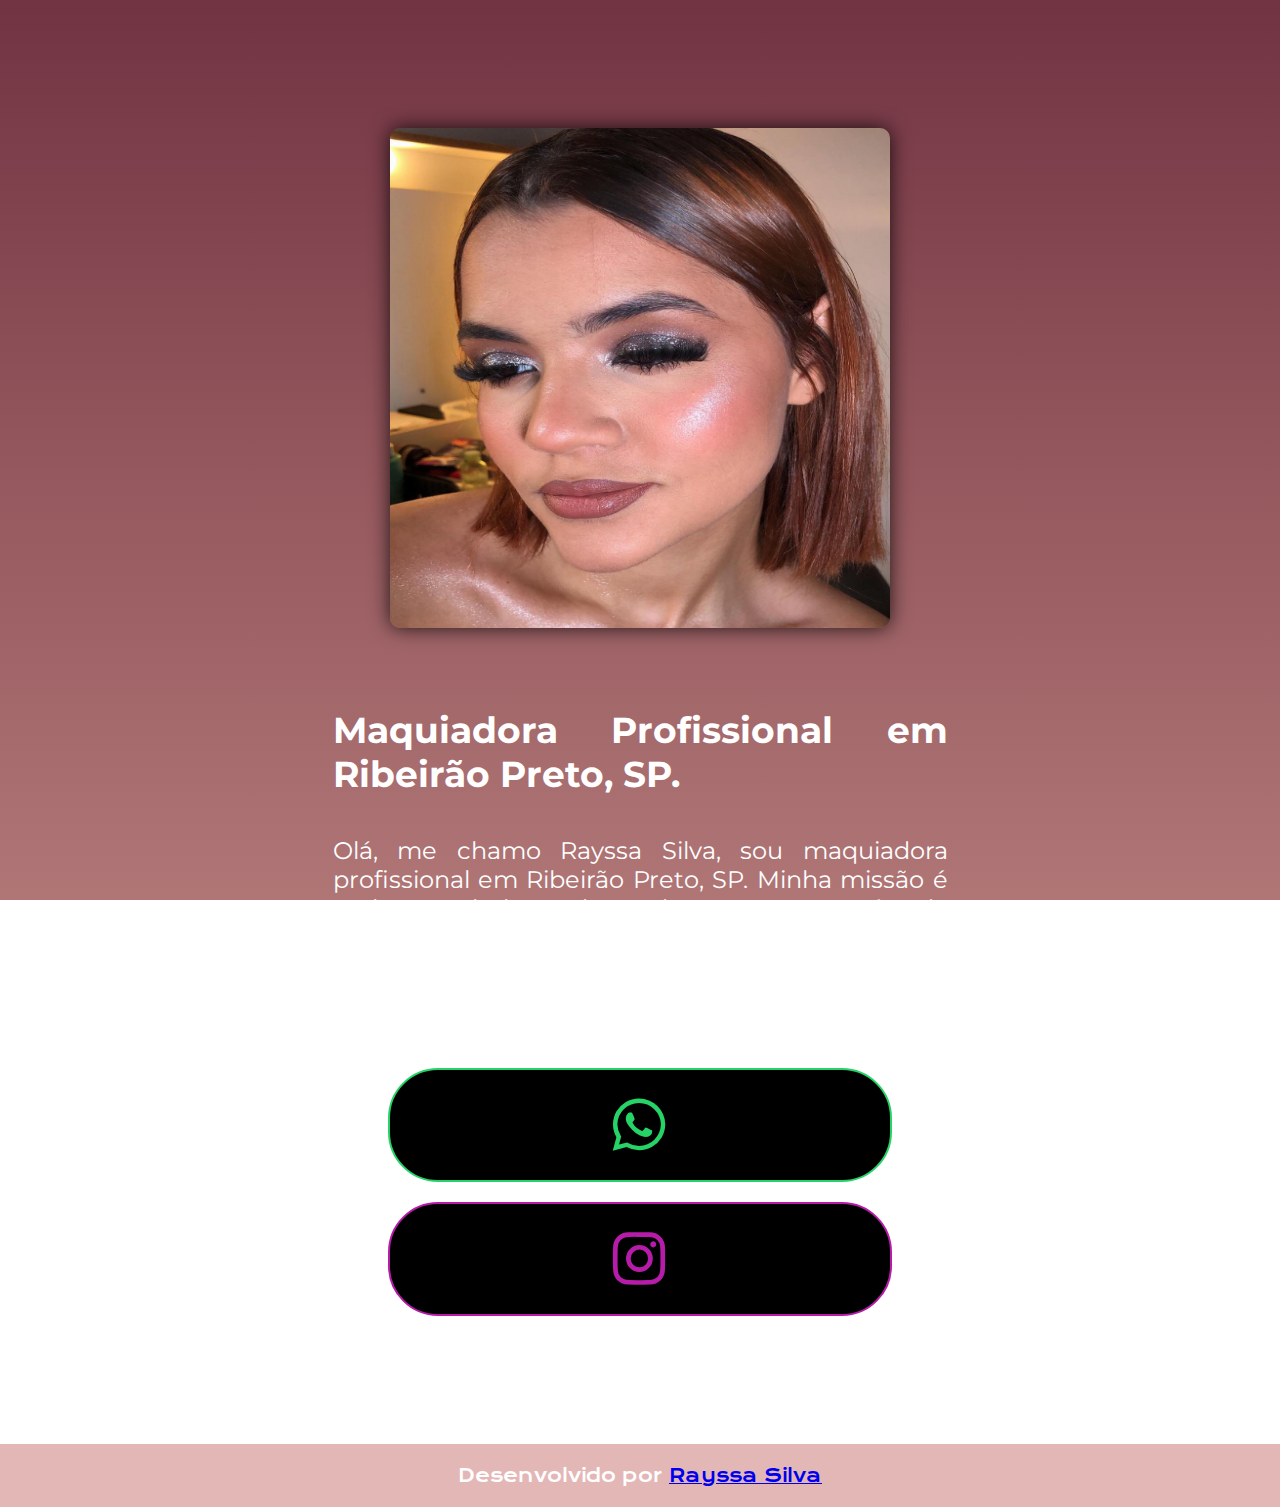
<file: DBZportfolio/index.html>
<!DOCTYPE html>
<html lang="pt-br">
<head>
    <meta charset="UTF-8">
    <meta name="viewport" content="width=device-width, initial-scale=1.0">
    <title>Portfólio Rayssa</title>
    <link rel="stylesheet" href="style.css">
    <link rel="stylesheet" href="https://cdnjs.cloudflare.com/ajax/libs/font-awesome/6.0.0-beta3/css/all.min.css">
</head>
<body>
        <header></header>
        <main class="conteudo">
            <section class="apresentacao-conteudo">
                <h1 class="apresentacao-conteudo-titulo">
                    Maquiadora Profissional em Ribeirão Preto, SP. <strong class="titulo-destaque"></strong>
                </h1>
                
                <p class="apresentacao-conteudo-paragrafo"> Olá, me chamo Rayssa Silva, sou maquiadora profissional em Ribeirão Preto, SP. Minha missão é realçar a beleza de cada pessoa através da maquiagem. Ofereço atendimento à domicílio para sua comodidade. Vai ser um prazer te atender!</p>

                <div class="apresentacao-links">
                    <h2>Entre em contato</h2>


                    <a class="botao4" href="https://wa.me/5516993369520" target="_blank">
                        <i class="fab fa-whatsapp"></i>
                    </a>

                    <a class="botao5" href="https://www.instagram.com/rayssa_silvamakeup/">
                        <i class="fab fa-instagram"></i>
                    </a>
                    
                </div>

            </section>
                <img class = "imagem" src="IMG-20230816-WA0020.jpg" alt="">
            </main>
            <footer class="rodape">
                <p>Desenvolvido por <a href="https://github.com/rayszaaaa">Rayssa Silva</a></p>
         </footer>
        
    
</body>
</html>
</file>
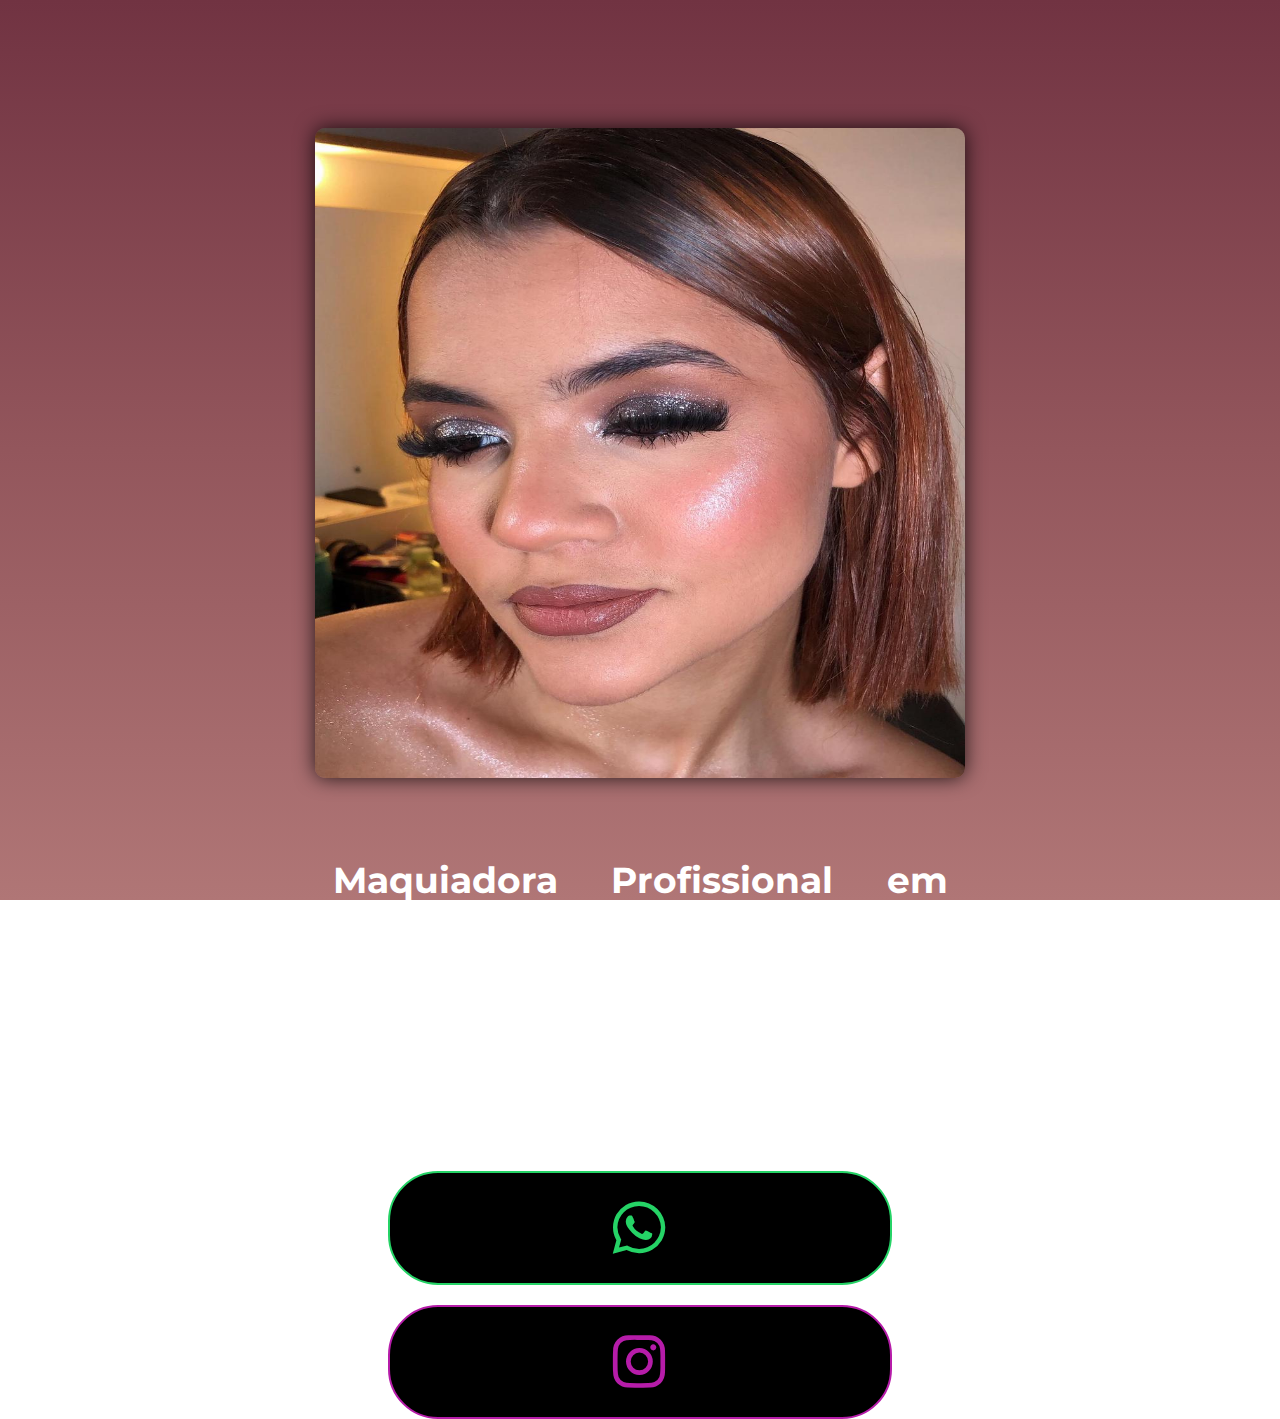
<file: Rayssa Portifolio/DBZportfolio/index.html>
<!DOCTYPE html>
<html lang="pt-br">
<head>
    <meta charset="UTF-8">
    <meta name="viewport" content="width=device-width, initial-scale=1.0">
    <title>Portfólio Dev Goku</title>
    <link rel="stylesheet" href="style.css">
    <link rel="stylesheet" href="https://cdnjs.cloudflare.com/ajax/libs/font-awesome/6.0.0-beta3/css/all.min.css">
</head>
<body>
        <header></header>
        <main class="conteudo">
            <section class="apresentacao-conteudo">
                <h1 class="apresentacao-conteudo-titulo">
                    Maquiadora Profissional em Ribeirão Preto, SP. <strong class="titulo-destaque"></strong>
                </h1>
                
                <p class="apresentacao-conteudo-paragrafo"> Olá, me chamo Rayssa Silva, sou maquiadora profissional em Ribeirão Preto, SP. Minha missão é realçar a beleza de cada pessoa através da maquiagem. Ofereço atendimento à domicílio para sua comodidade. Vai ser um prazer te atender!</p>

                <div class="apresentacao-links">



                    <a class="botao4" href="https://wa.me/5516993369520" target="_blank">
                        <i class="fab fa-whatsapp"></i>
                    </a>

                    <a class="botao5" href="https://www.instagram.com/rayssa_silvamakeup/">
                        <i class="fab fa-instagram"></i>
                    </a>
                    
                </div>

            </section>
                <img class = "imagem" src="IMG-20230816-WA0020.jpg" alt="">
            </main>
        <footer></footer>
    
</body>
</html>
</file>
<file: DBZportfolio/style.css>
/* Importa duas fontes do Google Fonts: Krona One e Montserrat */
@import url('https://fonts.googleapis.com/css2?family=Krona+One&family=Montserrat&display=swap');

/* Define estilos para todos os elementos, zerando margens e preenchimentos */
* {
    margin: 0;
    padding: 0;
}

/* Estilos para o elemento <body> */
body {
    /* Define a altura do corpo como 100% da altura visível da janela (viewport) */
    height: 100vh;

    /* Cria um gradiente de cores de cima para baixo como plano de fundo */
    background: linear-gradient(to bottom, #713342, #93565c, #b07676);

    /* Define o tamanho de fundo para cobrir toda a área disponível */
    background-size: cover;

    /* Impede a repetição do plano de fundo ao longo dos eixos */
    background-repeat: no-repeat;

    /* Fixa o plano de fundo para que ele não role com o conteúdo da página */
    background-attachment: fixed;

    /* Remove margens para o corpo */
    margin: 0;

    /* Define a cor do texto dentro do corpo como branco */
    color: white;
}


/* Define a cor do texto para elementos com a classe .titulo-destaque como d38b06 (laranja) */
.titulo-destaque {
    color: #d38b06;
}

/* Estilos para elementos com a classe .conteudo */
.conteudo {
    /* Define a altura do elemento como automática (ajustada ao conteúdo) */
    height: auto;

    /* Define a direção dos elementos filhos como coluna (de cima para baixo) */
    flex-direction: column;

    /* Define uma margem ao redor do elemento de 10% */
    margin: 10%;

    /* Transforma o elemento em um contêiner flexível */
    display: flex;

    /* Alinha os itens verticalmente no centro do contêiner */
    align-items: center;

    /* Distribui o espaço restante entre os itens horizontalmente */
    justify-content: space-between;
}

/* Estilos para elementos com a classe .apresentacao-conteudo */
.apresentacao-conteudo {
    /* Define a largura do elemento como 615px */
    width: 615px;

    /* Transforma o elemento em um contêiner flexível com direção de coluna */
    display: flex;
    flex-direction: column;

    /* Centraliza verticalmente os elementos dentro do contêiner */
    justify-content: center;

    /* Centraliza horizontalmente os elementos dentro do contêiner */
    align-items: center;

    /* Centraliza o alinhamento do texto dentro do contêiner */
    text-align: center;

    /* Define a altura do elemento como automática (ajustada ao conteúdo) */
    height: auto;

    /* Define o espaçamento entre os elementos filhos como 40px */
    gap: 40px;

    /* Define a ordem do elemento como 2 na ordem de exibição */
    order: 2;
}

/* Estilos para elementos com a classe .apresentacao-conteudo-titulo */
.apresentacao-conteudo-titulo {
    /* Define o tamanho da fonte como 36px */
    font-size: 36px;

    /* Define a família de fontes como 'Krona One' com fallback para sans-serif */
    font-family: 'Montserrat', sans-serif;

    /* Alinha o texto justificado */
    text-align: justify;
}

/* Estilos para elementos com a classe .apresentacao-conteudo-paragrafo */
.apresentacao-conteudo-paragrafo {
    /* Define o tamanho da fonte como 24px */
    font-size: 24px;

    /* Define a família de fontes como 'Montserrat' com fallback para sans-serif */
    font-family: 'Montserrat', sans-serif;

    /* Alinha o texto justificado */
    text-align: justify;
}


/* Iniciando estilização da ancora1 (botao1) */

/* Estilos para elementos com a classe .apresentacao-links */
.apresentacao-links {
    /* Define a largura do elemento como 500px */
    width: 500px;

    /* Transforma o elemento em um contêiner flexível com direção de coluna */
    display: flex;
    flex-direction: column;

    /* Centraliza horizontalmente os elementos dentro do contêiner */
    align-items: center;

    /* Define o espaçamento entre os elementos filhos como 20px */
    gap: 20px;
}

/* Estilos para elementos com a classe .botao1 */
.botao1 {
    /* Define a cor de fundo como preto */
    background-color: #000;

    /* Define a cor do texto como laranja */
    color: #ff5500;

    /* Define a largura do elemento como 500px */
    width: 500px;

    /* Define a altura do elemento como 80px */
    height: 80px;

    /* Alinha o texto ao centro horizontalmente */
    text-align: center;

    /* Alinha os itens verticalmente ao centro */
    align-items: center;

    /* Adiciona uma borda de 2px sólida laranja */
    border: 2px solid #ff5500;

    /* Define um raio de borda de 50px para criar um botão circular */
    border-radius: 50px;

    /* Define o tamanho da fonte como 36px */
    font-size: 36px;

    /* Adiciona preenchimento de 15px vertical e 0 horizontal */
    padding: 15px 0;

    /* Remove a decoração de texto (sublinhado) */
    text-decoration: none;

    /* Define a família de fontes como 'Rock Salt' com fallback para cursive */
    font-family: 'Rock Salt', cursive;

    /* Define um espaçamento entre as letras */
    letter-spacing: 2px;

    /* Transforma o texto em letras maiúsculas */
    text-transform: uppercase;

    /* Define a posição como relativa para uso de posicionamento absoluto */
    position: relative;

    /* Define o overflow como escondido para recortar conteúdo extra */
    overflow: hidden;
}


/* Pseudo-elemento ::before para elementos com a classe .botao1 */
.botao1::before {
    /* Adiciona um conteúdo vazio ao pseudo-elemento */
    content: "";

    /* Define a posição como absoluta para posicionamento personalizado */
    position: absolute;

    /* Define a posição superior do pseudo-elemento como 0 */
    top: 0;

    /* Define a posição esquerda do pseudo-elemento como -100% (fora da tela) */
    left: -100%;

    /* Define a largura do pseudo-elemento como 100% */
    width: 100%;

    /* Define a altura do pseudo-elemento como 100% */
    height: 100%;

    /* Cria um gradiente linear de 45 graus para o fundo do pseudo-elemento */
    background: linear-gradient(45deg, transparent, #ff5500);

    /* Adiciona uma transição suave de 0.5 segundos */
    transition: 0.5s;
}

/* Pseudo-elemento ::before ao passar o mouse sobre elementos com a classe .botao1 */
.botao1:hover::before {
    /* Move o pseudo-elemento completamente para a direita */
    left: 100%;
}

/* Elemento <i> dentro de elementos com a classe .botao1 */
.botao1 i {
    /* Define a posição como absoluta para posicionamento personalizado */
    position: absolute;

    /* Centraliza horizontalmente na metade do elemento pai */
    left: 50%;

    /* Centraliza verticalmente na metade do elemento pai */
    top: 50%;

    /* Move o elemento <i> 50% para a esquerda e 50% para cima */
    transform: translate(-50%, -50%);

    /* Define o tamanho da fonte como 60px */
    font-size: 60px;
}


/* fim da estilização ancora 1(botao1) */

/* Inicio da estilização ancora 2(botao2) */

.botao2 {
    background-color: #000;
    color: #0077B5; /* Cor padrão do LinkedIn */
    width: 500px;
    height: 80px;
    align-items: center;
    text-align: center;
    border: 2px solid #0077B5;
    border-radius: 50px;
    font-size: 36px;
    padding: 15px 0;
    text-decoration: none;
    font-family: 'Rock Salt', cursive;
    letter-spacing: 2px;
    text-transform: uppercase;
    position: relative;
    overflow: hidden;
}

.botao2::before {
    content: "";
    position: absolute;
    top: 0;
    left: -100%;
    width: 100%;
    height: 100%;
    background: linear-gradient(45deg, transparent, #0077B5);
    transition: 0.5s;
}

.botao2:hover::before {
    left: 100%;
}

.botao2 i {
    position: absolute;
    font-size: 60px;
    left: 50%;
    top: 50%;
    transform: translate(-50%, -50%);
}

/* fim da estilização ancora2(botao2) */

/* inicio estilizaçãp ancora3(botao3) */

.botao3 {
    background-color: #000;
    align-items: center;
    color: #333; /* Cor padrão do GitHub */
    width: 500px;   
    height: 80px; 
    display: flex;
    align-items: center;
    justify-content: center;
    border: 2px solid #333;
    border-radius: 50px;
    font-size: 24px;
    padding: 15px 0;
    text-decoration: none;
    font-family: 'Rock Salt', cursive;
    letter-spacing: 2px;
    text-transform: uppercase;
    position: relative;
    overflow: hidden;
}

.botao3::before {
    content: "";
    position: absolute;
    top: 0;
    left: -100%;
    width: 100%;
    height: 100%;
    background: linear-gradient(45deg, transparent, #333);
    transition: 0.5s;
}

.botao3:hover::before {
    left: 100%;
}

.botao3 i {
    position: absolute;
    font-size: 60px;
    left: 50%;
    top: 50%;
    transform: translate(-50%, -50%);
}

/* fim da estilização ancora3(botao3) */

/* inicio estilização ancora4(botao4) */

.botao4 {
    background-color: #000;
    align-items: center;
    color: #25D366; /* Cor padrão do WhatsApp */
    width: 500px;   
    height: 80px; 
    display: flex;
    align-items: center;
    justify-content: center;
    border: 2px solid#25D366;
    border-radius: 50px;
    font-size: 24px;
    padding: 15px 0;
    text-decoration: none;
    font-family: 'Rock Salt', cursive;
    letter-spacing: 2px;
    text-transform: uppercase;
    position: relative;
    overflow: hidden;
}

.botao4::before {
    content: "";
    position: absolute;
    top: 0;
    left: -100%;
    width: 100%;
    height: 100%;
    background: linear-gradient(45deg, transparent, #25D366);
    transition: 0.5s;
}

.botao4:hover::before {
    left: 100%;
}

.botao4 i {
    position: absolute;
    font-size: 60px;
    left: 50%;
    top: 50%;
    transform: translate(-50%, -50%);
}

/* fim estilização ancora4(botao4) */

/* inicio estilização ancora5(botao5) */

.botao5 {
    background-color: #000;
    align-items: center;
    color: #b61ca9; /* Cor padrão do Instagram */
    width: 500px;   
    height: 80px; 
    display: flex;
    align-items: center;
    justify-content: center;
    border: 2px solid#b61ca9;
    border-radius: 50px;
    font-size: 24px;
    padding: 15px 0;
    text-decoration: none;
    font-family: 'Rock Salt', cursive;
    letter-spacing: 2px;
    text-transform: uppercase;
    position: relative;
    overflow: hidden;
}

.botao5::before {
    content: "";
    position: absolute;
    top: 0;
    left: -100%;
    width: 100%;
    height: 100%;
    background: linear-gradient(45deg, transparent, #2a0887);
    transition: 0.5s;
}

.botao5:hover::before {
    left: 100%;
}

.botao5 i {
    position: absolute;
    font-size: 60px;
    left: 50%;
    top: 50%;
    transform: translate(-50%, -50%);
}

/* fim estilização ancora5(botao5) */

/* inicio estilização imagem */

/* Estilos para elementos com a classe .imagem */
.imagem {
    /* Define a largura máxima do elemento como 100% */
    max-width: 100%;

    /* Define a largura do elemento como 650px */
    width: 500px;

    /* Define a altura do elemento como 650px */
    height: 500px;

    /* Alinha o conteúdo ao centro horizontalmente */
    text-align: center;

    /* Alinha os itens verticalmente ao centro */
    align-items: center;

    /* Adiciona curvatura nos cantos do elemento */
    border-radius: 10px;

    /* Adiciona uma sombra suave ao elemento */
    box-shadow: 0px 0px 20px rgba(0, 0, 0, 0.8);

    /* Adiciona uma transição suave à escala do elemento */
    transition: transform 0.3s ease-in-out;

    /* Define a posição como relativa para uso de posicionamento absoluto */
    position: relative;

    /* Define o overflow como escondido para recortar conteúdo extra */
    overflow: hidden;

    /* Define a ordem do elemento como 1 na ordem de exibição */
    order: 1;

    /* Adiciona margem inferior de 80px */
    margin-bottom: 80px;
}

/* Elemento <img> dentro de elementos com a classe .imagem */
.imagem img {
    /* Faz a imagem se ajustar mantendo a proporção */
    object-fit: cover;

    /* Torna a imagem um elemento de bloco */
    display: block;

    /* Define a largura e a altura como 100% para preencher o elemento pai */
    width: 100%;
    height: 100%;
}

/* Pseudo-elementos ::before e ::after para elementos com a classe .imagem */
.imagem::before,
.imagem::after {
    /* Adiciona um conteúdo vazio aos pseudo-elementos */
    content: "";

    /* Define a posição como absoluta para posicionamento personalizado */
    position: absolute;

    /* Define a largura e a altura dos pseudo-elementos como 10px */
    width: 10px;
    height: 10px;

    /* Adiciona uma borda de 2px sólida laranja aos pseudo-elementos */
    border: 2px solid #ff5500;

    /* Define o fundo dos pseudo-elementos como transparente */
    background-color: transparent;
}

/* Pseudo-elemento ::before ao canto superior esquerdo do elemento com a classe .imagem */
.imagem::before {
    /* Posiciona o pseudo-elemento no canto superior esquerdo */
    top: 0;
    left: 0;

    /* Adiciona curvatura de borda no canto superior esquerdo */
    border-top-left-radius: 10px;

    /* Define as larguras das bordas do pseudo-elemento */
    border-width: 2px 0 0 2px;
}

/* Pseudo-elemento ::after ao canto inferior direito do elemento com a classe .imagem */
.imagem::after {
    /* Posiciona o pseudo-elemento no canto inferior direito */
    bottom: 0;
    right: 0;

    /* Adiciona curvatura de borda no canto inferior direito */
    border-bottom-right-radius: 10px;

    /* Define as larguras das bordas do pseudo-elemento */
    border-width: 0 2px 2px 0;
}

/* Efeito ao passar o mouse sobre elementos com a classe .imagem */
.imagem:hover {
    /* Aumenta a escala do elemento em 10% */
    transform: scale(1.1);
}


.rodape{
    color:white;
    background-color: #e4b7b7;
    display: flex;
    align-items: center;
    justify-content: center;
    text-align: center;
    font-family: 'Krona One', sans-serif;
    font-size: 18px;
    font-weight: 400;
    padding: 20px;
}

.rodape a:hover{
    color: #a37179;
}
</file>
<file: Rayssa Portifolio/DBZportfolio/style.css>
/* Importa duas fontes do Google Fonts: Krona One e Montserrat */
@import url('https://fonts.googleapis.com/css2?family=Krona+One&family=Montserrat&display=swap');

/* Define estilos para todos os elementos, zerando margens e preenchimentos */
* {
    margin: 0;
    padding: 0;
}

/* Estilos para o elemento <body> */
body {
    /* Define a altura do corpo como 100% da altura visível da janela (viewport) */
    height: 100vh;

    /* Cria um gradiente de cores de cima para baixo como plano de fundo */
    background: linear-gradient(to bottom, #713342, #93565c, #b07676);

    /* Define o tamanho de fundo para cobrir toda a área disponível */
    background-size: cover;

    /* Impede a repetição do plano de fundo ao longo dos eixos */
    background-repeat: no-repeat;

    /* Fixa o plano de fundo para que ele não role com o conteúdo da página */
    background-attachment: fixed;

    /* Remove margens para o corpo */
    margin: 0;

    /* Define a cor do texto dentro do corpo como branco */
    color: white;
}


/* Define a cor do texto para elementos com a classe .titulo-destaque como d38b06 (laranja) */
.titulo-destaque {
    color: #d38b06;
}

/* Estilos para elementos com a classe .conteudo */
.conteudo {
    /* Define a altura do elemento como automática (ajustada ao conteúdo) */
    height: auto;

    /* Define a direção dos elementos filhos como coluna (de cima para baixo) */
    flex-direction: column;

    /* Define uma margem ao redor do elemento de 10% */
    margin: 10%;

    /* Transforma o elemento em um contêiner flexível */
    display: flex;

    /* Alinha os itens verticalmente no centro do contêiner */
    align-items: center;

    /* Distribui o espaço restante entre os itens horizontalmente */
    justify-content: space-between;
}

/* Estilos para elementos com a classe .apresentacao-conteudo */
.apresentacao-conteudo {
    /* Define a largura do elemento como 615px */
    width: 615px;

    /* Transforma o elemento em um contêiner flexível com direção de coluna */
    display: flex;
    flex-direction: column;

    /* Centraliza verticalmente os elementos dentro do contêiner */
    justify-content: center;

    /* Centraliza horizontalmente os elementos dentro do contêiner */
    align-items: center;

    /* Centraliza o alinhamento do texto dentro do contêiner */
    text-align: center;

    /* Define a altura do elemento como automática (ajustada ao conteúdo) */
    height: auto;

    /* Define o espaçamento entre os elementos filhos como 40px */
    gap: 40px;

    /* Define a ordem do elemento como 2 na ordem de exibição */
    order: 2;
}

/* Estilos para elementos com a classe .apresentacao-conteudo-titulo */
.apresentacao-conteudo-titulo {
    /* Define o tamanho da fonte como 36px */
    font-size: 36px;

    /* Define a família de fontes como 'Krona One' com fallback para sans-serif */
    font-family: 'Montserrat', sans-serif;

    /* Alinha o texto justificado */
    text-align: justify;
}

/* Estilos para elementos com a classe .apresentacao-conteudo-paragrafo */
.apresentacao-conteudo-paragrafo {
    /* Define o tamanho da fonte como 24px */
    font-size: 24px;

    /* Define a família de fontes como 'Montserrat' com fallback para sans-serif */
    font-family: 'Montserrat', sans-serif;

    /* Alinha o texto justificado */
    text-align: justify;
}


/* Iniciando estilização da ancora1 (botao1) */

/* Estilos para elementos com a classe .apresentacao-links */
.apresentacao-links {
    /* Define a largura do elemento como 500px */
    width: 500px;

    /* Transforma o elemento em um contêiner flexível com direção de coluna */
    display: flex;
    flex-direction: column;

    /* Centraliza horizontalmente os elementos dentro do contêiner */
    align-items: center;

    /* Define o espaçamento entre os elementos filhos como 20px */
    gap: 20px;
}

/* Estilos para elementos com a classe .botao1 */
.botao1 {
    /* Define a cor de fundo como preto */
    background-color: #000;

    /* Define a cor do texto como laranja */
    color: #ff5500;

    /* Define a largura do elemento como 500px */
    width: 500px;

    /* Define a altura do elemento como 80px */
    height: 80px;

    /* Alinha o texto ao centro horizontalmente */
    text-align: center;

    /* Alinha os itens verticalmente ao centro */
    align-items: center;

    /* Adiciona uma borda de 2px sólida laranja */
    border: 2px solid #ff5500;

    /* Define um raio de borda de 50px para criar um botão circular */
    border-radius: 50px;

    /* Define o tamanho da fonte como 36px */
    font-size: 36px;

    /* Adiciona preenchimento de 15px vertical e 0 horizontal */
    padding: 15px 0;

    /* Remove a decoração de texto (sublinhado) */
    text-decoration: none;

    /* Define a família de fontes como 'Rock Salt' com fallback para cursive */
    font-family: 'Rock Salt', cursive;

    /* Define um espaçamento entre as letras */
    letter-spacing: 2px;

    /* Transforma o texto em letras maiúsculas */
    text-transform: uppercase;

    /* Define a posição como relativa para uso de posicionamento absoluto */
    position: relative;

    /* Define o overflow como escondido para recortar conteúdo extra */
    overflow: hidden;
}


/* Pseudo-elemento ::before para elementos com a classe .botao1 */
.botao1::before {
    /* Adiciona um conteúdo vazio ao pseudo-elemento */
    content: "";

    /* Define a posição como absoluta para posicionamento personalizado */
    position: absolute;

    /* Define a posição superior do pseudo-elemento como 0 */
    top: 0;

    /* Define a posição esquerda do pseudo-elemento como -100% (fora da tela) */
    left: -100%;

    /* Define a largura do pseudo-elemento como 100% */
    width: 100%;

    /* Define a altura do pseudo-elemento como 100% */
    height: 100%;

    /* Cria um gradiente linear de 45 graus para o fundo do pseudo-elemento */
    background: linear-gradient(45deg, transparent, #ff5500);

    /* Adiciona uma transição suave de 0.5 segundos */
    transition: 0.5s;
}

/* Pseudo-elemento ::before ao passar o mouse sobre elementos com a classe .botao1 */
.botao1:hover::before {
    /* Move o pseudo-elemento completamente para a direita */
    left: 100%;
}

/* Elemento <i> dentro de elementos com a classe .botao1 */
.botao1 i {
    /* Define a posição como absoluta para posicionamento personalizado */
    position: absolute;

    /* Centraliza horizontalmente na metade do elemento pai */
    left: 50%;

    /* Centraliza verticalmente na metade do elemento pai */
    top: 50%;

    /* Move o elemento <i> 50% para a esquerda e 50% para cima */
    transform: translate(-50%, -50%);

    /* Define o tamanho da fonte como 60px */
    font-size: 60px;
}


/* fim da estilização ancora 1(botao1) */

/* Inicio da estilização ancora 2(botao2) */

.botao2 {
    background-color: #000;
    color: #0077B5; /* Cor padrão do LinkedIn */
    width: 500px;
    height: 80px;
    align-items: center;
    text-align: center;
    border: 2px solid #0077B5;
    border-radius: 50px;
    font-size: 36px;
    padding: 15px 0;
    text-decoration: none;
    font-family: 'Rock Salt', cursive;
    letter-spacing: 2px;
    text-transform: uppercase;
    position: relative;
    overflow: hidden;
}

.botao2::before {
    content: "";
    position: absolute;
    top: 0;
    left: -100%;
    width: 100%;
    height: 100%;
    background: linear-gradient(45deg, transparent, #0077B5);
    transition: 0.5s;
}

.botao2:hover::before {
    left: 100%;
}

.botao2 i {
    position: absolute;
    font-size: 60px;
    left: 50%;
    top: 50%;
    transform: translate(-50%, -50%);
}

/* fim da estilização ancora2(botao2) */

/* inicio estilizaçãp ancora3(botao3) */

.botao3 {
    background-color: #000;
    align-items: center;
    color: #333; /* Cor padrão do GitHub */
    width: 500px;   
    height: 80px; 
    display: flex;
    align-items: center;
    justify-content: center;
    border: 2px solid #333;
    border-radius: 50px;
    font-size: 24px;
    padding: 15px 0;
    text-decoration: none;
    font-family: 'Rock Salt', cursive;
    letter-spacing: 2px;
    text-transform: uppercase;
    position: relative;
    overflow: hidden;
}

.botao3::before {
    content: "";
    position: absolute;
    top: 0;
    left: -100%;
    width: 100%;
    height: 100%;
    background: linear-gradient(45deg, transparent, #333);
    transition: 0.5s;
}

.botao3:hover::before {
    left: 100%;
}

.botao3 i {
    position: absolute;
    font-size: 60px;
    left: 50%;
    top: 50%;
    transform: translate(-50%, -50%);
}

/* fim da estilização ancora3(botao3) */

/* inicio estilização ancora4(botao4) */

.botao4 {
    background-color: #000;
    align-items: center;
    color: #25D366; /* Cor padrão do WhatsApp */
    width: 500px;   
    height: 80px; 
    display: flex;
    align-items: center;
    justify-content: center;
    border: 2px solid#25D366;
    border-radius: 50px;
    font-size: 24px;
    padding: 15px 0;
    text-decoration: none;
    font-family: 'Rock Salt', cursive;
    letter-spacing: 2px;
    text-transform: uppercase;
    position: relative;
    overflow: hidden;
}

.botao4::before {
    content: "";
    position: absolute;
    top: 0;
    left: -100%;
    width: 100%;
    height: 100%;
    background: linear-gradient(45deg, transparent, #25D366);
    transition: 0.5s;
}

.botao4:hover::before {
    left: 100%;
}

.botao4 i {
    position: absolute;
    font-size: 60px;
    left: 50%;
    top: 50%;
    transform: translate(-50%, -50%);
}

/* fim estilização ancora4(botao4) */

/* inicio estilização ancora5(botao5) */

.botao5 {
    background-color: #000;
    align-items: center;
    color: #b61ca9; /* Cor padrão do Instagram */
    width: 500px;   
    height: 80px; 
    display: flex;
    align-items: center;
    justify-content: center;
    border: 2px solid#b61ca9;
    border-radius: 50px;
    font-size: 24px;
    padding: 15px 0;
    text-decoration: none;
    font-family: 'Rock Salt', cursive;
    letter-spacing: 2px;
    text-transform: uppercase;
    position: relative;
    overflow: hidden;
}

.botao5::before {
    content: "";
    position: absolute;
    top: 0;
    left: -100%;
    width: 100%;
    height: 100%;
    background: linear-gradient(45deg, transparent, #2a0887);
    transition: 0.5s;
}

.botao5:hover::before {
    left: 100%;
}

.botao5 i {
    position: absolute;
    font-size: 60px;
    left: 50%;
    top: 50%;
    transform: translate(-50%, -50%);
}

/* fim estilização ancora5(botao5) */

/* inicio estilização imagem */

/* Estilos para elementos com a classe .imagem */
.imagem {
    /* Define a largura máxima do elemento como 100% */
    max-width: 100%;

    /* Define a largura do elemento como 650px */
    width: 650px;

    /* Define a altura do elemento como 650px */
    height: 650px;

    /* Alinha o conteúdo ao centro horizontalmente */
    text-align: center;

    /* Alinha os itens verticalmente ao centro */
    align-items: center;

    /* Adiciona curvatura nos cantos do elemento */
    border-radius: 10px;

    /* Adiciona uma sombra suave ao elemento */
    box-shadow: 0px 0px 20px rgba(0, 0, 0, 0.8);

    /* Adiciona uma transição suave à escala do elemento */
    transition: transform 0.3s ease-in-out;

    /* Define a posição como relativa para uso de posicionamento absoluto */
    position: relative;

    /* Define o overflow como escondido para recortar conteúdo extra */
    overflow: hidden;

    /* Define a ordem do elemento como 1 na ordem de exibição */
    order: 1;

    /* Adiciona margem inferior de 80px */
    margin-bottom: 80px;
}

/* Elemento <img> dentro de elementos com a classe .imagem */
.imagem img {
    /* Faz a imagem se ajustar mantendo a proporção */
    object-fit: cover;

    /* Torna a imagem um elemento de bloco */
    display: block;

    /* Define a largura e a altura como 100% para preencher o elemento pai */
    width: 100%;
    height: 100%;
}

/* Pseudo-elementos ::before e ::after para elementos com a classe .imagem */
.imagem::before,
.imagem::after {
    /* Adiciona um conteúdo vazio aos pseudo-elementos */
    content: "";

    /* Define a posição como absoluta para posicionamento personalizado */
    position: absolute;

    /* Define a largura e a altura dos pseudo-elementos como 10px */
    width: 10px;
    height: 10px;

    /* Adiciona uma borda de 2px sólida laranja aos pseudo-elementos */
    border: 2px solid #ff5500;

    /* Define o fundo dos pseudo-elementos como transparente */
    background-color: transparent;
}

/* Pseudo-elemento ::before ao canto superior esquerdo do elemento com a classe .imagem */
.imagem::before {
    /* Posiciona o pseudo-elemento no canto superior esquerdo */
    top: 0;
    left: 0;

    /* Adiciona curvatura de borda no canto superior esquerdo */
    border-top-left-radius: 10px;

    /* Define as larguras das bordas do pseudo-elemento */
    border-width: 2px 0 0 2px;
}

/* Pseudo-elemento ::after ao canto inferior direito do elemento com a classe .imagem */
.imagem::after {
    /* Posiciona o pseudo-elemento no canto inferior direito */
    bottom: 0;
    right: 0;

    /* Adiciona curvatura de borda no canto inferior direito */
    border-bottom-right-radius: 10px;

    /* Define as larguras das bordas do pseudo-elemento */
    border-width: 0 2px 2px 0;
}

/* Efeito ao passar o mouse sobre elementos com a classe .imagem */
.imagem:hover {
    /* Aumenta a escala do elemento em 10% */
    transform: scale(1.1);
}
</file>
